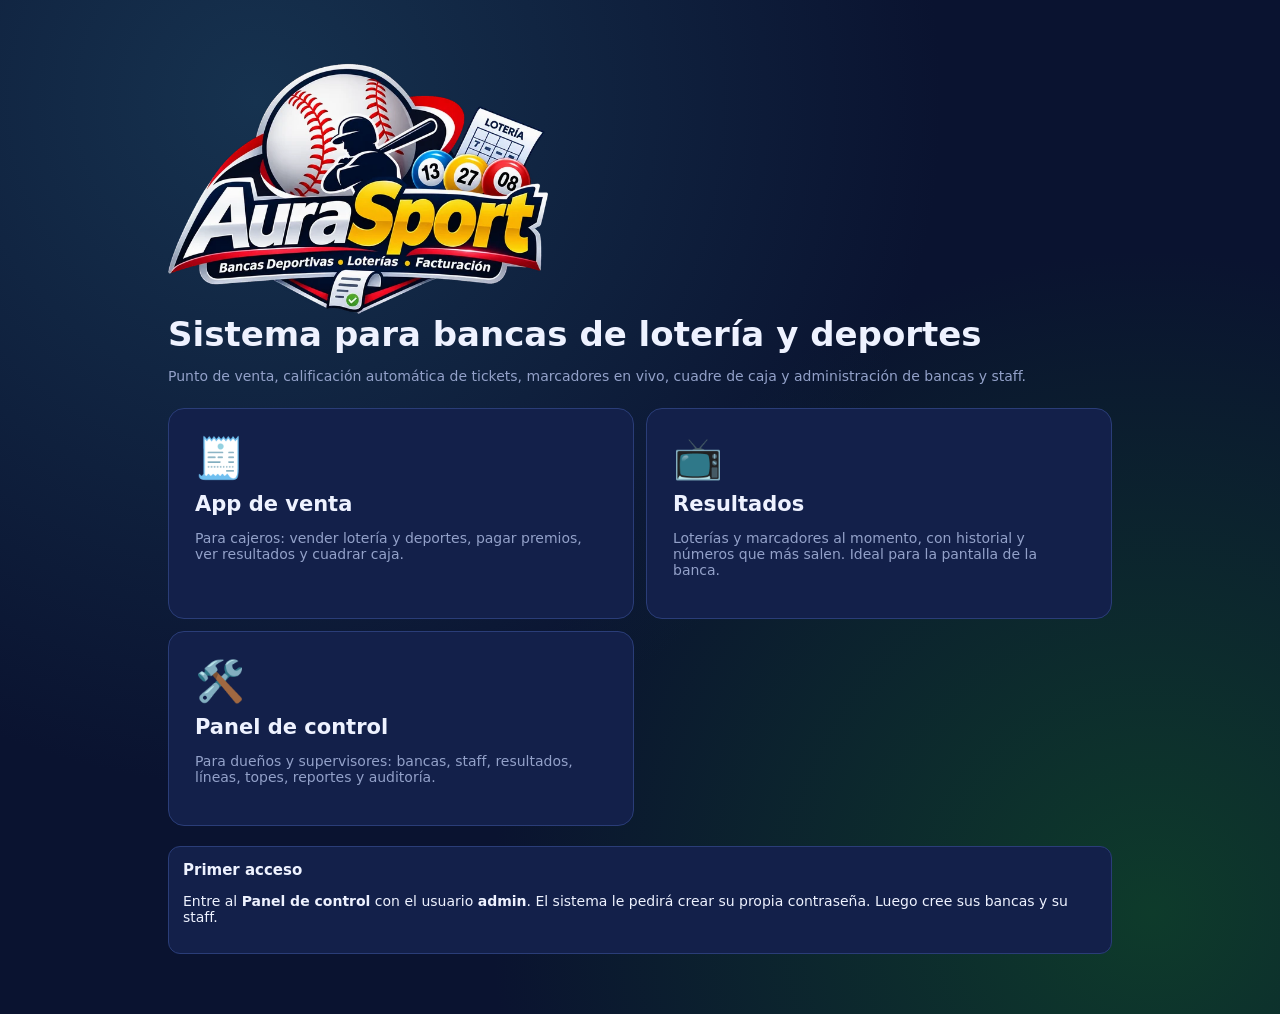
<file: index.html>
<!DOCTYPE html>
<html lang="es"><head><meta charset="utf-8"><meta name="viewport" content="width=device-width,initial-scale=1">
<title>AuraSport — Sistema de Bancas</title><meta name="theme-color" content="#0a1330">
<link rel="apple-touch-icon" href="assets/icon-192.png"><link rel="manifest" href="manifest.webmanifest"><link rel="icon" href="assets/icon-192.png">
<link rel="stylesheet" href="assets/style.css?v=311">
<style>
.hero{max-width:980px;margin:auto;padding:40px 18px}
.hero h1{font-size:34px;margin-bottom:6px}
.big{display:block;padding:26px;border-radius:16px;text-decoration:none;color:var(--tx);border:1px solid var(--line);background:var(--card);transition:.15s}
.big:hover{border-color:var(--ac);transform:translateY(-2px)}
.big .ic{font-size:40px}
.big h2{margin:10px 0 4px}
</style></head>
<body><div class="login-wrap" style="align-items:flex-start"><div class="hero">
  <img src="assets/logo.webp" alt="AuraSport — Bancas deportivas, loterías y facturación" style="width:min(380px,90%);height:auto;display:block">
  <h1>Sistema para bancas de lotería y deportes</h1>
  <p class="mut">Punto de venta, calificación automática de tickets, marcadores en vivo, cuadre de caja y administración de bancas y staff.</p>
  <div class="grid g2" style="margin-top:24px">
    <a class="big" href="pos.html"><div class="ic">🧾</div><h2>App de venta</h2><p class="mut">Para cajeros: vender lotería y deportes, pagar premios, ver resultados y cuadrar caja.</p></a>
    <a class="big" href="resultados.html"><div class="ic">📺</div><h2>Resultados</h2><p class="mut">Loterías y marcadores al momento, con historial y números que más salen. Ideal para la pantalla de la banca.</p></a>
    <a class="big" href="control.html"><div class="ic">🛠️</div><h2>Panel de control</h2><p class="mut">Para dueños y supervisores: bancas, staff, resultados, líneas, topes, reportes y auditoría.</p></a>
  </div>
  <div class="card" style="margin-top:20px"><h3>Primer acceso</h3>
    <p>Entre al <b>Panel de control</b> con el usuario <b>admin</b>. El sistema le pedirá crear su propia contraseña. Luego cree sus bancas y su staff.</p></div>
</div></div></body></html>
</file>
<file: assets/style.css>
:root{
  --bg:#0a1330;--bg2:#0f1a3e;--card:#13204a;--card2:#1a2a5c;--line:#2a3d78;--tx:#eef2ff;--mut:#93a1c9;--acTx:#1a1200;
  --ac:#f7b500;--ac2:#e11d2e;--warn:#f5b301;--bad:#ef4444;--info:#3b82f6;--gold:#ffd166;
  --r:12px;--sh:0 8px 24px rgba(0,0,0,.35);
  font-family:"Segoe UI",system-ui,-apple-system,Roboto,Arial,sans-serif;
}
*{box-sizing:border-box}
html,body{margin:0;height:100%;background:var(--bg);color:var(--tx);font-size:14px}
a{color:var(--ac)}
h1,h2,h3,h4{margin:0 0 .5em}
small,.small{font-size:12px;color:var(--mut)}
.mut{color:var(--mut)}
.row{display:flex;gap:10px;align-items:center;flex-wrap:wrap}
.row.between{justify-content:space-between}
.grow{flex:1}
.grid{display:grid;gap:12px}
.g2{grid-template-columns:repeat(2,minmax(0,1fr))}.g3{grid-template-columns:repeat(3,minmax(0,1fr))}.g4{grid-template-columns:repeat(4,minmax(0,1fr))}
@media(max-width:900px){.g3,.g4{grid-template-columns:repeat(2,minmax(0,1fr))}}
@media(max-width:560px){.g2,.g3,.g4{grid-template-columns:1fr}}
.card{background:var(--card);border:1px solid var(--line);border-radius:var(--r);padding:14px}
.card h3{font-size:15px}
.kpi .v{font-size:22px;font-weight:700;margin-top:4px}
.kpi .l{color:var(--mut);font-size:12px;text-transform:uppercase;letter-spacing:.04em}
.kpi.ok .v{color:var(--ac)}.kpi.bad .v{color:var(--bad)}.kpi.warn .v{color:var(--warn)}
.btn{background:var(--card2);color:var(--tx);border:1px solid var(--line);border-radius:10px;padding:9px 14px;cursor:pointer;font-weight:600;font-size:14px;display:inline-flex;align-items:center;gap:6px;text-decoration:none}
.btn:hover{border-color:var(--ac)}
.btn.pri{background:var(--ac);border-color:var(--ac);color:var(--acTx,#04140d)}
.btn.pri:hover{background:var(--ac2)}
.btn.bad{background:var(--bad);border-color:var(--bad);color:#fff}
.btn.warn{background:var(--warn);border-color:var(--warn);color:#1a1300}
.btn.ghost{background:transparent}
.btn.sm{padding:5px 9px;font-size:12px;border-radius:8px}
.btn.lg{padding:14px 18px;font-size:17px}
.btn[disabled]{opacity:.45;cursor:not-allowed}
input,select,textarea{background:var(--bg2);color:var(--tx);border:1px solid var(--line);border-radius:9px;padding:9px 11px;font-size:14px;width:100%;font-family:inherit}
input:focus,select:focus,textarea:focus{outline:2px solid var(--ac);border-color:transparent}
input[type=checkbox]{width:auto}
label{display:block;font-size:12px;color:var(--mut);margin-bottom:4px}
.field{margin-bottom:10px}
.chk{display:flex;align-items:center;gap:8px;color:var(--tx);font-size:14px;margin:6px 0}
table{width:100%;border-collapse:collapse}
th,td{padding:8px 9px;border-bottom:1px solid var(--line);text-align:left;vertical-align:top}
th{color:var(--mut);font-weight:600;font-size:12px;text-transform:uppercase;letter-spacing:.03em;position:sticky;top:0;background:var(--card)}
tr:hover td{background:rgba(255,255,255,.02)}
td.num,th.num{text-align:right;font-variant-numeric:tabular-nums;white-space:nowrap}
.tbl-wrap{overflow:auto;max-height:65vh;border-radius:10px;border:1px solid var(--line)}
.badge{display:inline-block;padding:2px 8px;border-radius:99px;font-size:11px;font-weight:700;text-transform:uppercase;background:var(--card2)}
.b-ok{background:rgba(22,199,132,.18);color:var(--ac)}.b-bad{background:rgba(239,68,68,.18);color:#ff8a8a}
.b-warn{background:rgba(245,179,1,.18);color:var(--warn)}.b-info{background:rgba(59,130,246,.2);color:#93b8ff}
.b-mute{background:rgba(140,155,189,.15);color:var(--mut)}.b-live{background:var(--bad);color:#fff;animation:pulse 1.4s infinite}
@keyframes pulse{50%{opacity:.55}}

/* layout */
.app{display:flex;min-height:100vh}
.side{width:230px;background:var(--bg2);border-right:1px solid var(--line);padding:14px 10px;display:flex;flex-direction:column;gap:2px;position:sticky;top:0;height:100vh;overflow:auto}
.brand{font-weight:800;font-size:18px;padding:6px 10px 14px;display:flex;align-items:center;gap:8px}
.brand i{font-style:normal;background:var(--ac);color:var(--acTx,#04140d);border-radius:8px;padding:2px 7px}
.nav a{display:flex;align-items:center;gap:10px;padding:9px 10px;border-radius:9px;color:var(--tx);text-decoration:none;font-weight:500}
.nav a:hover{background:var(--card)}
.nav a.on{background:var(--card2);color:var(--ac)}
.nav .sep{font-size:11px;color:var(--mut);text-transform:uppercase;padding:12px 10px 4px;letter-spacing:.06em}
.main{flex:1;min-width:0;padding:18px 22px}
.top{display:flex;justify-content:space-between;align-items:center;gap:10px;margin-bottom:16px;flex-wrap:wrap}
.top h2{margin:0;font-size:20px}
.menu-btn{display:none}
@media(max-width:820px){
  .side{position:fixed;left:-260px;z-index:50;transition:left .2s}
  .side.open{left:0;box-shadow:var(--sh)}
  .menu-btn{display:inline-flex}
  .main{padding:12px}
}

/* POS */
.pos{display:grid;grid-template-columns:minmax(0,1fr) 360px;gap:14px;align-items:start}
@media(max-width:1000px){.pos{grid-template-columns:1fr}}
.tabs{display:flex;gap:6px;flex-wrap:wrap;margin-bottom:12px}
.tab{padding:9px 14px;border-radius:10px;background:var(--card);border:1px solid var(--line);cursor:pointer;font-weight:600;color:var(--tx)}
.tab.on{background:var(--ac);color:var(--acTx,#04140d);border-color:var(--ac)}
.lots{display:grid;grid-template-columns:repeat(auto-fill,minmax(150px,1fr));gap:8px}
.lot{background:var(--card2);border:2px solid transparent;border-radius:10px;padding:9px;cursor:pointer;user-select:none}
.lot b{display:block;font-size:13px}
.lot small{display:block}
.lot.sel{border-color:var(--ac);background:rgba(22,199,132,.12)}
.lot.closed{opacity:.4;cursor:not-allowed}
.keypad{display:grid;grid-template-columns:repeat(3,1fr);gap:6px}
.keypad button{padding:14px;font-size:18px;font-weight:700;border-radius:10px;background:var(--card2);color:var(--tx);border:1px solid var(--line);cursor:pointer}
.keypad button:active{background:var(--ac);color:#000}
.slip{position:sticky;top:12px}
.slip-lines{max-height:46vh;overflow:auto;margin:8px 0}
.sl{display:flex;justify-content:space-between;gap:8px;padding:7px 8px;border-bottom:1px dashed var(--line);align-items:center}
.sl .x{background:none;border:none;color:var(--bad);cursor:pointer;font-size:16px}
.total-box{display:flex;justify-content:space-between;font-size:20px;font-weight:800;padding:10px 0}
.game{background:var(--card);border:1px solid var(--line);border-radius:10px;padding:10px;margin-bottom:8px}
.game .teams{display:grid;grid-template-columns:minmax(0,1.6fr) repeat(3,minmax(70px,1fr));gap:6px;align-items:center}
.game .hdr{font-size:11px;color:var(--mut);text-transform:uppercase}
.odd{background:var(--card2);border:1px solid var(--line);border-radius:8px;padding:7px 4px;text-align:center;cursor:pointer;font-size:13px;font-weight:600;color:var(--tx)}
.odd small{display:block;color:var(--mut);font-weight:500}
.odd:hover{border-color:var(--ac)}
.odd.sel{background:var(--ac);color:var(--acTx,#04140d);border-color:var(--ac)}
.odd.sel small{color:var(--acTx,#04140d)}
.odd[disabled]{opacity:.35;cursor:not-allowed}
.score{font-weight:800;font-size:16px;font-variant-numeric:tabular-nums}
.ball{display:inline-flex;align-items:center;justify-content:center;width:34px;height:34px;border-radius:50%;background:var(--gold);color:#222;font-weight:800;margin-right:4px}
.ball.b2{background:#cfd8e3}.ball.b3{background:#e3a76f}

/* login */
.login-wrap{min-height:100vh;display:flex;align-items:center;justify-content:center;padding:20px;background:radial-gradient(circle at 20% 10%,#16324f,transparent 50%),radial-gradient(circle at 90% 90%,#0e3b2b,transparent 45%),var(--bg)}
.login{width:100%;max-width:380px}
.login .brand{justify-content:center;font-size:26px}

/* modal / toast */
.modal-wrap{position:fixed;inset:0;background:rgba(0,0,0,.6);display:flex;align-items:flex-start;justify-content:center;z-index:100;padding:5vh 12px;overflow:auto}
.modal{background:var(--card);border:1px solid var(--line);border-radius:14px;width:100%;max-width:520px;box-shadow:var(--sh)}
.modal.wide{max-width:860px}
.modal-h{display:flex;justify-content:space-between;align-items:center;padding:12px 16px;border-bottom:1px solid var(--line)}
.modal-h h3{margin:0}
.modal-b{padding:16px}
#toasts{position:fixed;right:14px;bottom:14px;z-index:200;display:flex;flex-direction:column;gap:8px}
.toast{background:var(--card2);border-left:4px solid var(--ac);padding:11px 14px;border-radius:9px;box-shadow:var(--sh);max-width:360px;transition:opacity .3s}
.toast.t-bad{border-color:var(--bad)}.toast.t-warn{border-color:var(--warn)}.toast.out{opacity:0}
.bar{height:10px;border-radius:5px;background:var(--ac)}
.bars .r{display:grid;grid-template-columns:130px 1fr 110px;gap:8px;align-items:center;margin:5px 0;font-size:13px}
.empty{padding:26px;text-align:center;color:var(--mut)}
.pill{display:inline-block;padding:3px 9px;border-radius:99px;background:var(--card2);font-size:12px;margin:2px}
.clock{font-variant-numeric:tabular-nums;color:var(--mut)}
hr{border:none;border-top:1px solid var(--line);margin:14px 0}
.doc h3{margin-top:18px}.doc li{margin:4px 0}

/* ticket */
.ticket{width:72mm;max-width:100%;background:#fff;color:#000;font-family:"Courier New",monospace;font-size:12px;padding:8px;margin:auto;border-radius:4px}
.ticket .small{color:#000;font-size:10px}
.tk-c{text-align:center}.tk-h{font-weight:900;font-size:15px}
.tk-row{display:flex;justify-content:space-between;gap:6px}
.tk-sec{font-weight:900;margin-top:6px;border-bottom:1px solid #000}
.tk-leg{margin:4px 0;font-size:11px}
.tk-hr{border-top:1px dashed #000;margin:6px 0}
.tk-total{font-size:15px;font-weight:900}
.barcode{width:100%;height:42px;fill:#000;margin-top:4px}
#print-area{display:none}
.ticket.tk-58{width:54mm;font-size:10.5px}.ticket.tk-f-pequena{font-size:10.5px}.ticket.tk-f-grande{font-size:13.5px}
.tk-logo{max-width:60%;max-height:22mm;object-fit:contain;filter:grayscale(1)}.tk-title{font-weight:900;margin:4px 0;letter-spacing:1px}
/* informes (carta / A4) */
.report{background:#fff;color:#111;font-family:Helvetica,Arial,sans-serif;font-size:11px;padding:18px}
.report .rp-head{display:flex;align-items:center;gap:12px;border-bottom:2px solid #1f6feb;padding-bottom:10px;margin-bottom:12px}
.report .rp-head img{height:46px;max-width:140px;object-fit:contain}.report h1{font-size:18px;margin:0}.report h2{font-size:17px;margin:6px 0}.report h3{font-size:13px;margin:14px 0 6px}
.report .rp-sub{color:#555;font-size:10px}.report .rp-date{margin-left:auto;text-align:right;color:#555;font-size:10px}
.report table{width:100%;border-collapse:collapse}.report .rp-t th{background:#e8edf5;text-align:left;padding:5px}.report .rp-t td{padding:4px 5px;border-bottom:1px solid #eee}
.report .r{text-align:right}.report tfoot td{font-weight:700;border-top:1px solid #999}.report .rp-meta th{text-align:left;width:120px;padding:2px 0}
.report .rp-kpis{display:flex;gap:8px;margin:10px 0}.report .rp-kpis div{flex:1;background:#f1f4f9;padding:8px;border-radius:4px}.report .rp-kpis small{display:block;color:#555}.report .rp-kpis b{font-size:14px}
.report .rp-note{color:#555;font-size:10px}.report .rp-sign{display:flex;gap:30px;margin-top:50px}.report .rp-sign div{flex:1;text-align:center}.report .rp-sign span{display:block;border-top:1px solid #333;margin-bottom:4px}
@media print{
  body *{visibility:hidden}
  #print-area,#print-area *{visibility:visible}
  #print-area{display:block;position:absolute;left:0;top:0}
  #print-area.pa-termica{width:72mm}#print-area.pa-58{width:54mm}#print-area.pa-carta{width:100%}
  #print-area .ticket{border-radius:0;padding:0}
  #print-area .report{padding:0}
}
/* temas */
.themes{display:grid;grid-template-columns:repeat(auto-fill,minmax(120px,1fr));gap:8px}
.theme-card{border:2px solid var(--line);border-radius:10px;padding:6px;cursor:pointer;text-align:center}.theme-card.on,.theme-card:has(input:checked){border-color:var(--ac)}
.theme-card input{display:none}.theme-card small{display:block;margin-top:4px;color:var(--tx)}
.theme-card .sw{display:block;height:54px;border-radius:7px;padding:8px}.theme-card .sw>span{display:flex;gap:4px;align-items:center;height:100%;border-radius:5px;border:1px solid;padding:0 6px}
.theme-card .sw b{width:14px;height:14px;border-radius:50%}.theme-card .sw i{flex:1;height:5px;border-radius:3px}
.logo-box{display:flex;align-items:center;gap:12px}.logo-box img{height:56px;max-width:160px;object-fit:contain;background:#fff;border-radius:8px;padding:4px}
.brand img.clogo{height:30px;max-width:120px;object-fit:contain;border-radius:6px;background:#fff;padding:2px}
html[data-light="1"] .ticket{box-shadow:0 0 0 1px #ccc}
.nav a .nb{margin-left:auto;background:var(--bad);color:#fff;border-radius:99px;font-size:11px;font-weight:800;padding:1px 7px}
.chips{display:flex;flex-wrap:wrap;gap:6px}
.chipc{display:flex;align-items:center;gap:6px;background:var(--bg2);border:1px solid var(--line);border-radius:8px;padding:6px 9px;font-size:13px;color:var(--tx);cursor:pointer}
.chipc input{width:auto}
.perm-g{border:1px solid var(--line);border-radius:10px;padding:10px;margin-bottom:8px}
.perm-g h4{margin:0 0 6px;font-size:13px;color:var(--ac)}
.low{color:var(--warn);font-weight:700}
.zero{color:var(--bad);font-weight:700}
.thread{border-left:3px solid var(--line);padding-left:10px;margin:8px 0}
.thread .c{margin:8px 0}
.photo{max-width:100%;max-height:260px;border-radius:8px;border:1px solid var(--line)}
.tl{font-size:12px;color:var(--mut);margin:2px 0}
/* ===== tablero de resultados ===== */
.rb{--rbg:var(--card);color:var(--tx)}
.rb-head{display:flex;flex-wrap:wrap;gap:10px;align-items:center;justify-content:space-between;margin-bottom:12px;position:sticky;top:0;z-index:5;background:var(--bg);padding:8px 0}
.rb-dates{display:flex;gap:6px;align-items:center}
.rb-btn{background:var(--card2);border:1px solid var(--line);color:var(--tx);border-radius:10px;padding:8px 12px;font-weight:700;cursor:pointer;font-size:15px}
.rb-btn:hover{border-color:var(--ac)}
.rb-today{font-size:13px}
.rb-date{position:relative;background:var(--card);border:1px solid var(--line);border-radius:10px;padding:8px 14px;font-weight:700;cursor:pointer;margin:0}
.rb-date input{position:absolute;inset:0;opacity:0;cursor:pointer;width:100%}
.rb-tabs{display:flex;gap:6px;background:var(--card);padding:4px;border-radius:12px;border:1px solid var(--line)}
.rb-tab{background:none;border:0;color:var(--mut);padding:8px 16px;border-radius:9px;font-weight:700;cursor:pointer;font-size:14px;display:flex;align-items:center;gap:6px}
.rb-tab.on{background:var(--ac);color:var(--acTx)}
.rb-upd{font-size:12px;color:var(--mut);display:flex;align-items:center;gap:6px}
.rb-err{color:#ff6b6b}
.rb-live-dot{display:inline-block;width:9px;height:9px;border-radius:50%;background:#ff3b3b;box-shadow:0 0 0 0 #ff3b3b88;animation:rbpulse 1.6s infinite}
.rb-live-dot.off{background:#16c784;animation:none}
@keyframes rbpulse{70%{box-shadow:0 0 0 8px #ff3b3b00}100%{box-shadow:0 0 0 0 #ff3b3b00}}
.rb-chips{display:flex;gap:8px;overflow-x:auto;padding:2px 2px 10px;scrollbar-width:thin}
.rb-chip{display:flex;align-items:center;gap:8px;white-space:nowrap;background:var(--card);border:1px solid var(--line);color:var(--tx);padding:6px 12px 6px 6px;border-radius:999px;cursor:pointer;font-weight:600;font-size:13px}
.rb-chip.on{border-color:var(--ac);background:var(--card2);box-shadow:inset 0 0 0 1px var(--ac)}
.rb-all{display:inline-grid;place-items:center;width:26px;height:26px;border-radius:50%;background:var(--ac);color:var(--acTx);font-size:13px}
.rb-logo{position:relative;display:inline-grid;place-items:center;flex:none;border-radius:10px;background:var(--c);color:#fff;font-weight:800;overflow:hidden;letter-spacing:-.5px}
.rb-logo.round{border-radius:50%}
.rb-logo img{position:absolute;inset:0;width:100%;height:100%;object-fit:contain;background:#fff;padding:3px;box-sizing:border-box;opacity:0;transition:opacity .2s}.rb-logo img.ok{opacity:1}
.rb-summary{display:flex;flex-wrap:wrap;gap:14px;justify-content:space-between;color:var(--mut);font-size:13px;margin:2px 0 12px}
.rb-next{color:var(--tx)}
.rb-group{margin-bottom:18px}
.rb-groups{display:flex;flex-wrap:wrap;gap:4px 22px;align-items:flex-start}.rb-groups .rb-grid{grid-template-columns:repeat(auto-fill,220px)}.rb-groups .rb-group{max-width:100%}
.rb-group>h3{display:flex;align-items:center;gap:10px;margin:6px 0 10px;font-size:16px}
.rb-grid{display:grid;grid-template-columns:repeat(auto-fill,minmax(220px,1fr));gap:10px}
.rb-grid.g{grid-template-columns:repeat(auto-fill,minmax(290px,1fr))}
.rb-card{background:var(--card);border:1px solid var(--line);border-radius:14px;padding:12px;color:var(--tx);text-align:left}
button.rb-card{cursor:pointer;font:inherit;width:100%}
button.rb-card:hover{border-color:var(--ac);transform:translateY(-1px)}
.rb-lot-top{display:flex;gap:10px;align-items:center;margin-bottom:10px}
.rb-lot-top b{display:block;font-size:15px}.rb-lot-top small{color:var(--mut)}
.rb-balls{display:flex;gap:8px;align-items:center}
.rb-ball{display:inline-grid;place-items:center;width:44px;height:44px;border-radius:50%;font-weight:900;font-size:19px;background:radial-gradient(circle at 35% 30%,#fff,#dfe5ee 60%,#b9c3d3);color:#0a1330;box-shadow:inset 0 -3px 6px #0002,0 2px 6px #0004}
.rb-ball.p1{background:radial-gradient(circle at 35% 30%,#fff6c9,#f7b500 60%,#c98a00)}
.rb-ball.p2{background:radial-gradient(circle at 35% 30%,#e6f0ff,#7fb0ff 60%,#3b6fd8);color:#05163a}
.rb-ball.p3{background:radial-gradient(circle at 35% 30%,#ffe3e3,#ff7b7b 60%,#d93636);color:#3a0505}
.rb-ball.e{background:var(--card2);color:var(--mut);box-shadow:none;border:1px dashed var(--line)}
.rb-ball.e2{background:var(--card2);color:var(--tx);box-shadow:none;border:1px solid var(--line)}
.rb-balls.big .rb-ball{width:64px;height:64px;font-size:28px}
.rb-balls.sm .rb-ball{width:32px;height:32px;font-size:14px}
.rb-st{display:flex;justify-content:space-between;align-items:center;margin-top:10px;font-size:12px;color:var(--mut)}
.rb-pill{padding:3px 9px;border-radius:999px;font-size:12px;font-weight:700;background:var(--card2);color:var(--mut)}
.rb-pill.ok{background:#16c78422;color:#2fd895}.rb-pill.next{background:#3b82f622;color:#7fb0ff}
.rb-pill.wait{background:#f7b50022;color:#f7b500}.rb-pill.live{background:#ff3b3b22;color:#ff6b6b}
.rb-lot.st-off{opacity:.6}
.rb-back{margin-bottom:10px}
.rb-hero{display:flex;gap:16px;align-items:center;margin-bottom:12px}
.rb-hero h2{margin:0}
.rb-hero .rb-balls{margin-top:10px}
.rb-cols{display:grid;grid-template-columns:minmax(260px,1fr) 1.4fr;gap:12px}
.rb-cols>div>.rb-card{margin-bottom:12px}
.rb-hist{max-height:520px;overflow:auto}
.rb-hrow{display:flex;justify-content:space-between;align-items:center;padding:6px 0;border-bottom:1px solid var(--line);text-transform:capitalize;font-size:13px}
.rb-freq{display:grid;grid-template-columns:repeat(auto-fill,minmax(92px,1fr));gap:10px}
.rb-freq>div{display:flex;flex-direction:column;align-items:center;gap:4px;text-align:center}
.rb-freq small{color:var(--mut);font-size:11px}
.rb-gtop{display:flex;align-items:center;gap:8px;margin-bottom:8px;color:var(--mut)}
.rb-gtop .rb-pill{margin-left:auto}
.rb-team{display:flex;align-items:center;gap:10px;padding:5px 0}
.rb-tn{flex:1;min-width:0}.rb-tn b{display:block;white-space:nowrap;overflow:hidden;text-overflow:ellipsis}.rb-tn small{color:var(--mut)}
.rb-sc{font-size:24px;font-weight:900;min-width:36px;text-align:right}
.rb-team.lose{opacity:.55}.rb-team.win .rb-sc{color:var(--ac)}
.rb-game.st-en_vivo{border-color:#ff3b3b88}
.rb-venue{display:block;color:var(--mut);margin-top:6px}
.rb-empty{padding:40px;text-align:center;color:var(--mut);background:var(--card);border:1px dashed var(--line);border-radius:14px}
@media(max-width:760px){.rb-groups{display:block}.rb-groups .rb-grid{grid-template-columns:repeat(auto-fill,minmax(160px,1fr))}.rb-cols{grid-template-columns:1fr}.rb-grid{grid-template-columns:repeat(auto-fill,minmax(160px,1fr))}.rb-ball{width:38px;height:38px;font-size:16px}.rb-head{position:static}}
/* página pública */
.pub-top{display:flex;align-items:center;gap:14px;justify-content:space-between;padding:10px 0 6px;flex-wrap:wrap}
.pub-top img{height:64px;width:auto}
.pub-top a{color:var(--mut);font-size:13px}
</file>
